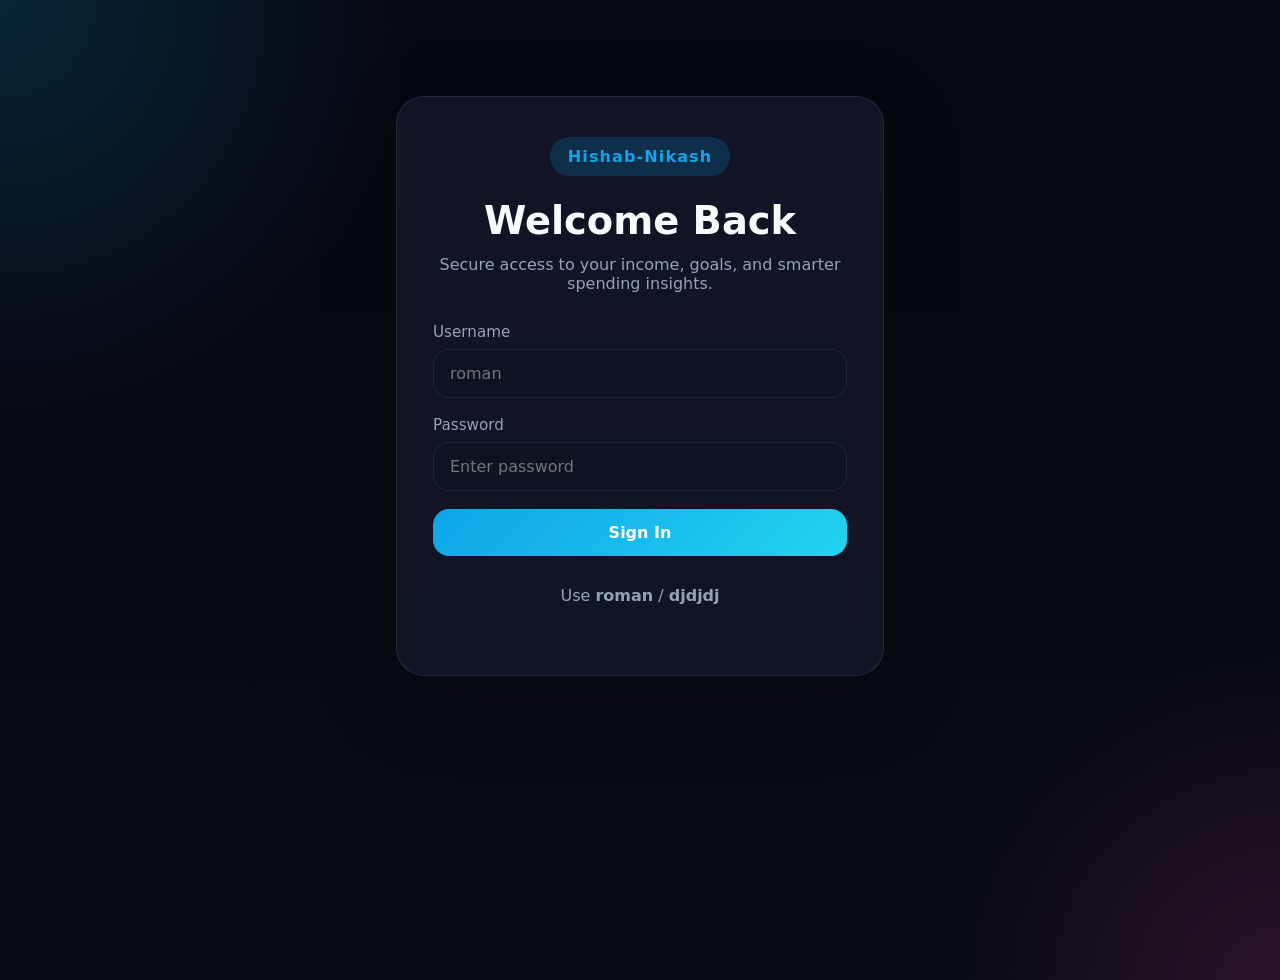
<file: index.html>
<!DOCTYPE html>
<html lang="en">
<head>
  <meta charset="UTF-8" />
  <meta name="viewport" content="width=device-width, initial-scale=1.0" />
  <title>Hishab-Nikash</title>
  <meta http-equiv="refresh" content="0;url=login.html" />
  <style>
    body {
      margin: 0;
      min-height: 100vh;
      display: grid;
      place-items: center;
      background: #090b14;
      color: #f8fafc;
      font-family: Inter, system-ui, sans-serif;
      text-align: center;
      padding: 24px;
    }
    a { color: #38bdf8; }
  </style>
</head>
<body>
  <div>
    <h1>Hishab-Nikash</h1>
    <p>Redirecting to the login page…</p>
    <p><a href="login.html">Click here if you are not redirected automatically.</a></p>
  </div>
</body>
</html>
</file>
<file: styles.css>
:root {
  color-scheme: dark;
  --bg: #090b14;
  --surface: rgba(18, 23, 41, 0.9);
  --surface-strong: rgba(22, 28, 49, 0.95);
  --text: #f8fafc;
  --muted: #94a3b8;
  --border: rgba(148, 163, 184, 0.14);
  --accent: #0ea5e9;
  --accent-soft: rgba(14, 165, 233, 0.13);
  --positive: #22c55e;
  --negative: #f97316;
  --radius: 28px;
  --shadow: 0 24px 80px rgba(0, 0, 0, 0.22);
  --transition: 230ms ease;
}

* {
  box-sizing: border-box;
}

body {
  margin: 0;
  min-height: 100vh;
  font-family: Inter, ui-sans-serif, system-ui, sans-serif;
  background: radial-gradient(circle at top left, rgba(14, 165, 233, 0.18), transparent 26%),
    radial-gradient(circle at bottom right, rgba(236, 72, 153, 0.14), transparent 20%),
    linear-gradient(180deg, #06080f 0%, #090b14 100%);
  color: var(--text);
}

button,
input,
select {
  font: inherit;
}

.hidden {
  display: none !important;
}

.glass-card {
  background: var(--surface);
  border: 1px solid var(--border);
  backdrop-filter: blur(24px);
  border-radius: var(--radius);
  box-shadow: var(--shadow);
}

.login-page,
.app-page {
  min-height: 100vh;
}

.login-shell {
  width: min(100%, 520px);
  margin: 80px auto;
  padding: 16px;
}

.login-panel {
  padding: 40px 36px;
  text-align: center;
  position: relative;
  overflow: hidden;
}

.hero-badge {
  display: inline-flex;
  align-items: center;
  justify-content: center;
  padding: 10px 18px;
  border-radius: 999px;
  background: rgba(14, 165, 233, 0.18);
  color: var(--accent);
  font-weight: 700;
  letter-spacing: 0.07em;
  margin-bottom: 22px;
}

.login-panel h1 {
  margin: 0;
  font-size: clamp(2rem, 3vw, 2.8rem);
}

.login-panel p {
  color: var(--muted);
  margin: 12px 0 30px;
}

.login-form {
  display: grid;
  gap: 18px;
}

.login-form label {
  display: grid;
  gap: 8px;
  text-align: left;
}

.login-form span {
  font-size: 0.95rem;
  color: var(--muted);
}

.login-form input {
  width: 100%;
  padding: 14px 16px;
  background: rgba(15, 20, 34, 0.92);
  border: 1px solid rgba(148, 163, 184, 0.12);
  border-radius: 16px;
  color: var(--text);
}

.btn-primary,
.btn-secondary,
.btn-outlined,
.btn-ghost {
  border: none;
  cursor: pointer;
  border-radius: 16px;
  transition: transform var(--transition), filter var(--transition);
}

.btn-primary {
  width: 100%;
  padding: 14px 16px;
  background: linear-gradient(135deg, var(--accent), #22d3ee);
  color: #fff;
  font-weight: 700;
}

.btn-secondary,
.btn-outlined,
.btn-ghost {
  background: rgba(255, 255, 255, 0.06);
  color: var(--text);
  border: 1px solid rgba(255, 255, 255, 0.08);
}

.btn-outlined {
  background: transparent;
}

.btn-ghost {
  background: rgba(255, 255, 255, 0.04);
}

.btn-primary:hover,
.btn-secondary:hover,
.btn-outlined:hover,
.btn-ghost:hover {
  transform: translateY(-1px);
  filter: brightness(1.05);
}

.hint {
  margin: 0;
  color: var(--muted);
}

.alert {
  margin-top: 18px;
  padding: 14px 16px;
  border-radius: 16px;
  background: rgba(248, 113, 113, 0.12);
  color: #fecaca;
}

.app-shell {
  display: grid;
  gap: 24px;
  padding: 28px 32px 32px;
  max-width: 1400px;
  margin: 0 auto;
}

.topbar {
  display: flex;
  justify-content: space-between;
  gap: 18px;
  padding: 24px 28px;
  align-items: center;
}

.brand-block {
  display: flex;
  gap: 16px;
  align-items: center;
}

.brand-logo {
  width: 64px;
  height: 64px;
  display: grid;
  place-items: center;
  background: linear-gradient(135deg, var(--accent), rgba(14, 165, 233, 0.3));
  border-radius: 22px;
  font-weight: 800;
  color: #fff;
  font-size: 1.35rem;
}

.eyebrow {
  margin: 0 0 6px;
  text-transform: uppercase;
  letter-spacing: 0.18em;
  color: var(--muted);
  font-size: 0.75rem;
}

.topbar h1 {
  margin: 0;
  font-size: clamp(1.8rem, 2.4vw, 2.8rem);
}

.top-actions {
  display: flex;
  gap: 12px;
  flex-wrap: wrap;
}

.hero-grid {
  display: grid;
  gap: 20px;
  grid-template-columns: repeat(4, minmax(200px, 1fr));
}

.stat-card {
  padding: 28px;
  min-height: 200px;
}

.stat-card p {
  margin: 0 0 10px;
  color: var(--muted);
}

.stat-card h2 {
  margin: 0;
  font-size: clamp(2rem, 2.8vw, 3rem);
}

.tag {
  display: inline-flex;
  margin-top: 16px;
  padding: 8px 14px;
  border-radius: 999px;
  font-size: 0.82rem;
  letter-spacing: 0.02em;
}

.tag.positive {
  background: rgba(34, 197, 94, 0.14);
  color: #86efac;
}

.tag.negative {
  background: rgba(249, 115, 22, 0.14);
  color: #fdba74;
}

.tag.accent {
  background: var(--accent-soft);
  color: var(--accent);
}

.dashboard-grid {
  display: grid;
  gap: 24px;
  grid-template-columns: minmax(360px, 1fr) minmax(420px, 1.4fr);
}

.panel {
  padding: 26px;
}

.panel-head {
  display: flex;
  justify-content: space-between;
  align-items: flex-start;
  gap: 16px;
  margin-bottom: 20px;
}

.panel-head h2 {
  margin: 0;
  font-size: 1.4rem;
}

.panel-head span {
  color: var(--muted);
  line-height: 1.6;
}

.transaction-form {
  display: grid;
  gap: 16px;
}

.field-row {
  display: grid;
  gap: 16px;
}

.field-row.compact {
  grid-template-columns: repeat(2, minmax(0, 1fr));
}

.field-row.compact .stretch {
  grid-column: span 2;
}

.field-row label {
  display: grid;
  gap: 10px;
}

.field-row label span {
  color: var(--muted);
}

.field-row input,
.field-row select {
  width: 100%;
  padding: 14px 16px;
  border-radius: 16px;
  border: 1px solid rgba(148, 163, 184, 0.14);
  background: rgba(15, 20, 34, 0.96);
  color: var(--text);
}

.action-bar {
  display: flex;
  gap: 12px;
  flex-wrap: wrap;
  margin-top: 18px;
}

.btn-secondary {
  padding: 14px 18px;
}

.large-card {
  min-height: 420px;
}

.analytics-grid {
  display: grid;
  gap: 20px;
  grid-template-columns: 1.3fr 0.7fr;
}

.chart-shell {
  min-height: 260px;
  padding: 20px;
  border-radius: 26px;
  background: rgba(15, 20, 34, 0.85);
}

canvas {
  width: 100%;
  height: 100%;
}

.breakdown-panel {
  display: grid;
  gap: 16px;
}

.breakdown-item {
  padding: 18px 20px;
  border-radius: 24px;
  background: rgba(15, 20, 34, 0.88);
  display: flex;
  justify-content: space-between;
  align-items: center;
  gap: 18px;
}

.breakdown-item p {
  margin: 0 0 6px;
  color: var(--muted);
}

.breakdown-item h3 {
  margin: 0;
  font-size: 1.05rem;
}

.transactions-card {
  grid-column: 1 / -1;
}

.transactions-table-wrap {
  overflow-x: auto;
}

.transactions-table {
  width: 100%;
  border-collapse: collapse;
  min-width: 740px;
}

.transactions-table th,
.transactions-table td {
  text-align: left;
  padding: 16px 12px;
  border-bottom: 1px solid rgba(148, 163, 184, 0.08);
}

.transactions-table th {
  text-transform: uppercase;
  letter-spacing: 0.12em;
  font-size: 0.78rem;
  color: var(--muted);
}

.transactions-table td {
  color: var(--text);
}

.transactions-table td span {
  white-space: nowrap;
}

.transactions-table button {
  padding: 8px 12px;
  border-radius: 12px;
  background: rgba(248, 113, 113, 0.14);
  color: #fecaca;
  border: 1px solid rgba(248, 113, 113, 0.18);
}

.table-footer {
  display: flex;
  justify-content: space-between;
  gap: 12px;
  margin-top: 18px;
  flex-wrap: wrap;
}

.btn-danger {
  padding: 14px 18px;
  background: rgba(248, 113, 113, 0.16);
  color: #fee2e2;
}

.settings-panel {
  position: fixed;
  top: 50%;
  right: 32px;
  transform: translateY(-50%);
  width: min(420px, calc(100% - 32px));
  padding: 28px;
  border-radius: 32px;
  z-index: 40;
  box-shadow: var(--shadow);
}

.settings-close {
  position: absolute;
  top: 18px;
  right: 18px;
  width: 42px;
  height: 42px;
  border: none;
  background: rgba(255, 255, 255, 0.08);
  color: var(--text);
  border-radius: 50%;
  font-size: 1.5rem;
  cursor: pointer;
}

.settings-panel h2 {
  margin-top: 0;
}

.settings-group {
  margin-top: 24px;
}

.settings-grid {
  display: grid;
  gap: 12px;
  grid-template-columns: repeat(2, minmax(0, 1fr));
}

.theme-pill,
.accent-pill {
  padding: 14px 18px;
  border-radius: 16px;
  border: 1px solid rgba(255, 255, 255, 0.08);
  background: rgba(255, 255, 255, 0.05);
  color: var(--text);
  cursor: pointer;
}

.theme-pill:hover,
.accent-pill:hover {
  transform: translateY(-1px);
}

.settings-group.two-column {
  display: grid;
  gap: 16px;
  grid-template-columns: repeat(2, minmax(0, 1fr));
}

.settings-group label {
  display: grid;
  gap: 10px;
}

.settings-actions {
  display: flex;
  gap: 14px;
  margin-top: 24px;
  flex-wrap: wrap;
}

.toast {
  position: fixed;
  left: 50%;
  bottom: 26px;
  transform: translateX(-50%);
  padding: 14px 20px;
  border-radius: 18px;
  background: rgba(15, 20, 34, 0.9);
  border: 1px solid rgba(14, 165, 233, 0.18);
  color: var(--text);
  box-shadow: var(--shadow);
}

@media (max-width: 1080px) {
  .dashboard-grid {
    grid-template-columns: 1fr;
  }

  .hero-grid {
    grid-template-columns: repeat(2, minmax(0, 1fr));
  }
}

@media (max-width: 760px) {
  .hero-grid,
  .analytics-grid,
  .settings-grid,
  .settings-group.two-column,
  .field-row.compact {
    grid-template-columns: 1fr;
  }

  .topbar {
    flex-direction: column;
    align-items: stretch;
  }

  .transactions-table {
    min-width: 0;
  }
}

[data-theme='light'] {
  --bg: #f8fafc;
  --surface: rgba(255, 255, 255, 0.88);
  --surface-strong: rgba(255, 255, 255, 0.96);
  --text: #0f172a;
  --muted: #475569;
  --border: rgba(148, 163, 184, 0.28);
  --shadow: 0 24px 80px rgba(15, 23, 42, 0.08);
}

[data-theme='solar'] {
  --bg: #fff7ed;
  --surface: rgba(254, 243, 199, 0.92);
  --surface-strong: rgba(250, 204, 21, 0.12);
  --text: #92400e;
  --muted: #92400e;
  --border: rgba(245, 158, 11, 0.26);
  --shadow: 0 24px 80px rgba(168, 85, 15, 0.12);
}

body[data-theme='dark'] {
  color-scheme: dark;
}

body[data-theme='midnight'] {
  --bg: #020617;
  --surface: rgba(6, 11, 27, 0.92);
  --surface-strong: rgba(10, 16, 37, 0.96);
  --text: #e2e8f0;
  --muted: #94a3b8;
  --border: rgba(148, 163, 184, 0.14);
  --shadow: 0 24px 90px rgba(0, 0, 0, 0.28);
}

body[data-theme='light'] body,
body[data-theme='solar'] body {
  background: var(--bg);
}

body[data-theme='dark'] {
  --bg: #090b14;
}

body[data-theme='light'] {
  background: linear-gradient(180deg, #f8fafc 0%, #e2e8f0 100%);
}

body[data-theme='solar'] {
  background: linear-gradient(180deg, #fff7ed 0%, #fef3c7 100%);
}

body[data-theme='midnight'] {
  background: radial-gradient(circle at top left, rgba(56, 189, 248, 0.15), transparent 24%),
    radial-gradient(circle at bottom right, rgba(168, 85, 247, 0.12), transparent 20%),
    linear-gradient(180deg, #020617 0%, #090b14 100%);
}

body[data-theme='light'] .glass-card,
body[data-theme='solar'] .glass-card {
  background: rgba(255, 255, 255, 0.75);
}

body[data-theme='light'] .topbar,
body[data-theme='solar'] .topbar,
body[data-theme='light'] .panel,
body[data-theme='solar'] .panel,
body[data-theme='light'] .settings-panel,
body[data-theme='solar'] .settings-panel,
body[data-theme='light'] .transactions-table th,
body[data-theme='solar'] .transactions-table th {
  color: #334155;
}

body[data-theme='light'] .transactions-table td,
body[data-theme='solar'] .transactions-table td {
  color: #0f172a;
}

body[data-theme='light'] .btn-primary,
body[data-theme='solar'] .btn-primary {
  color: #fff;
}

body[data-theme='light'] .theme-pill,
body[data-theme='solar'] .theme-pill,
body[data-theme='light'] .accent-pill,
body[data-theme='solar'] .accent-pill {
  color: #0f172a;
}

body.dark-mode,
body[data-theme='dark'],
body[data-theme='midnight'] {
  color-scheme: dark;
}

body[data-theme='light'] .glass-card {
  box-shadow: 0 24px 80px rgba(15, 23, 42, 0.08);
}

body[data-theme='solar'] .glass-card {
  box-shadow: 0 24px 80px rgba(168, 85, 15, 0.12);
}
</file>
